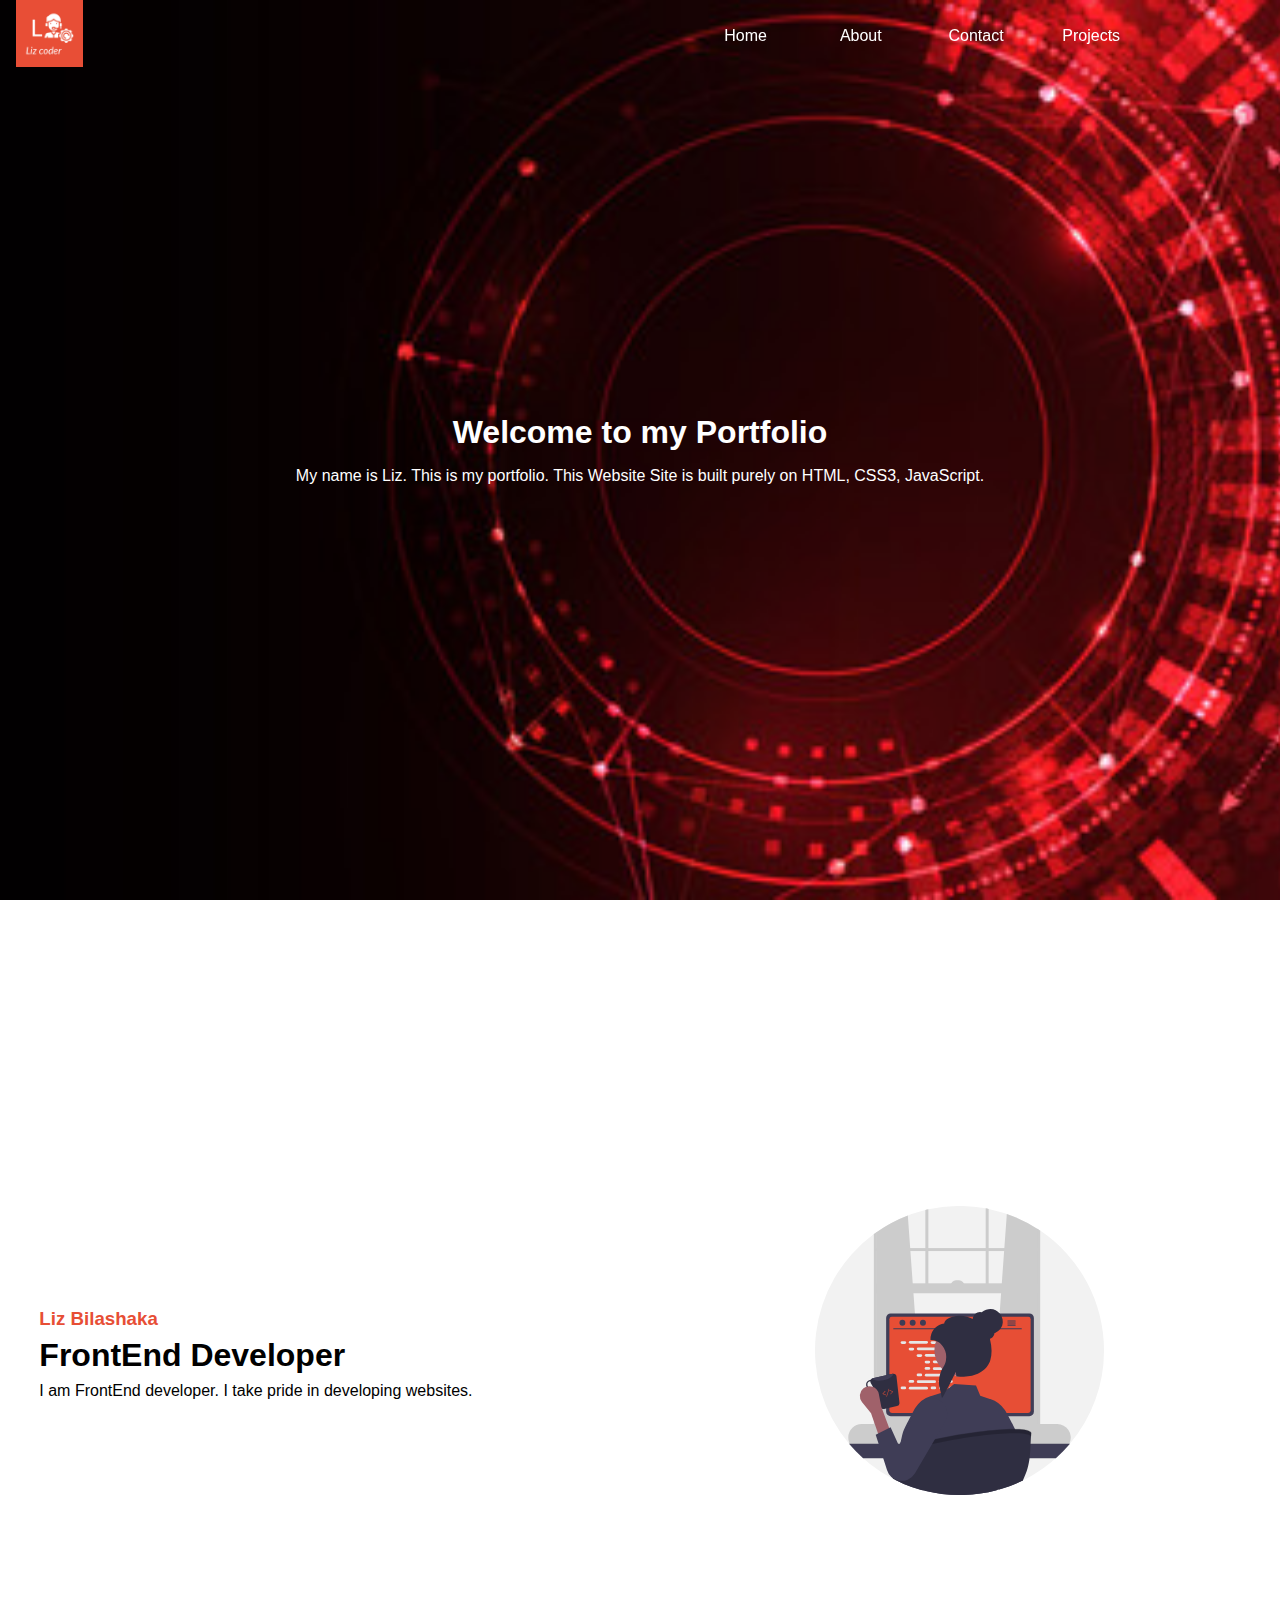
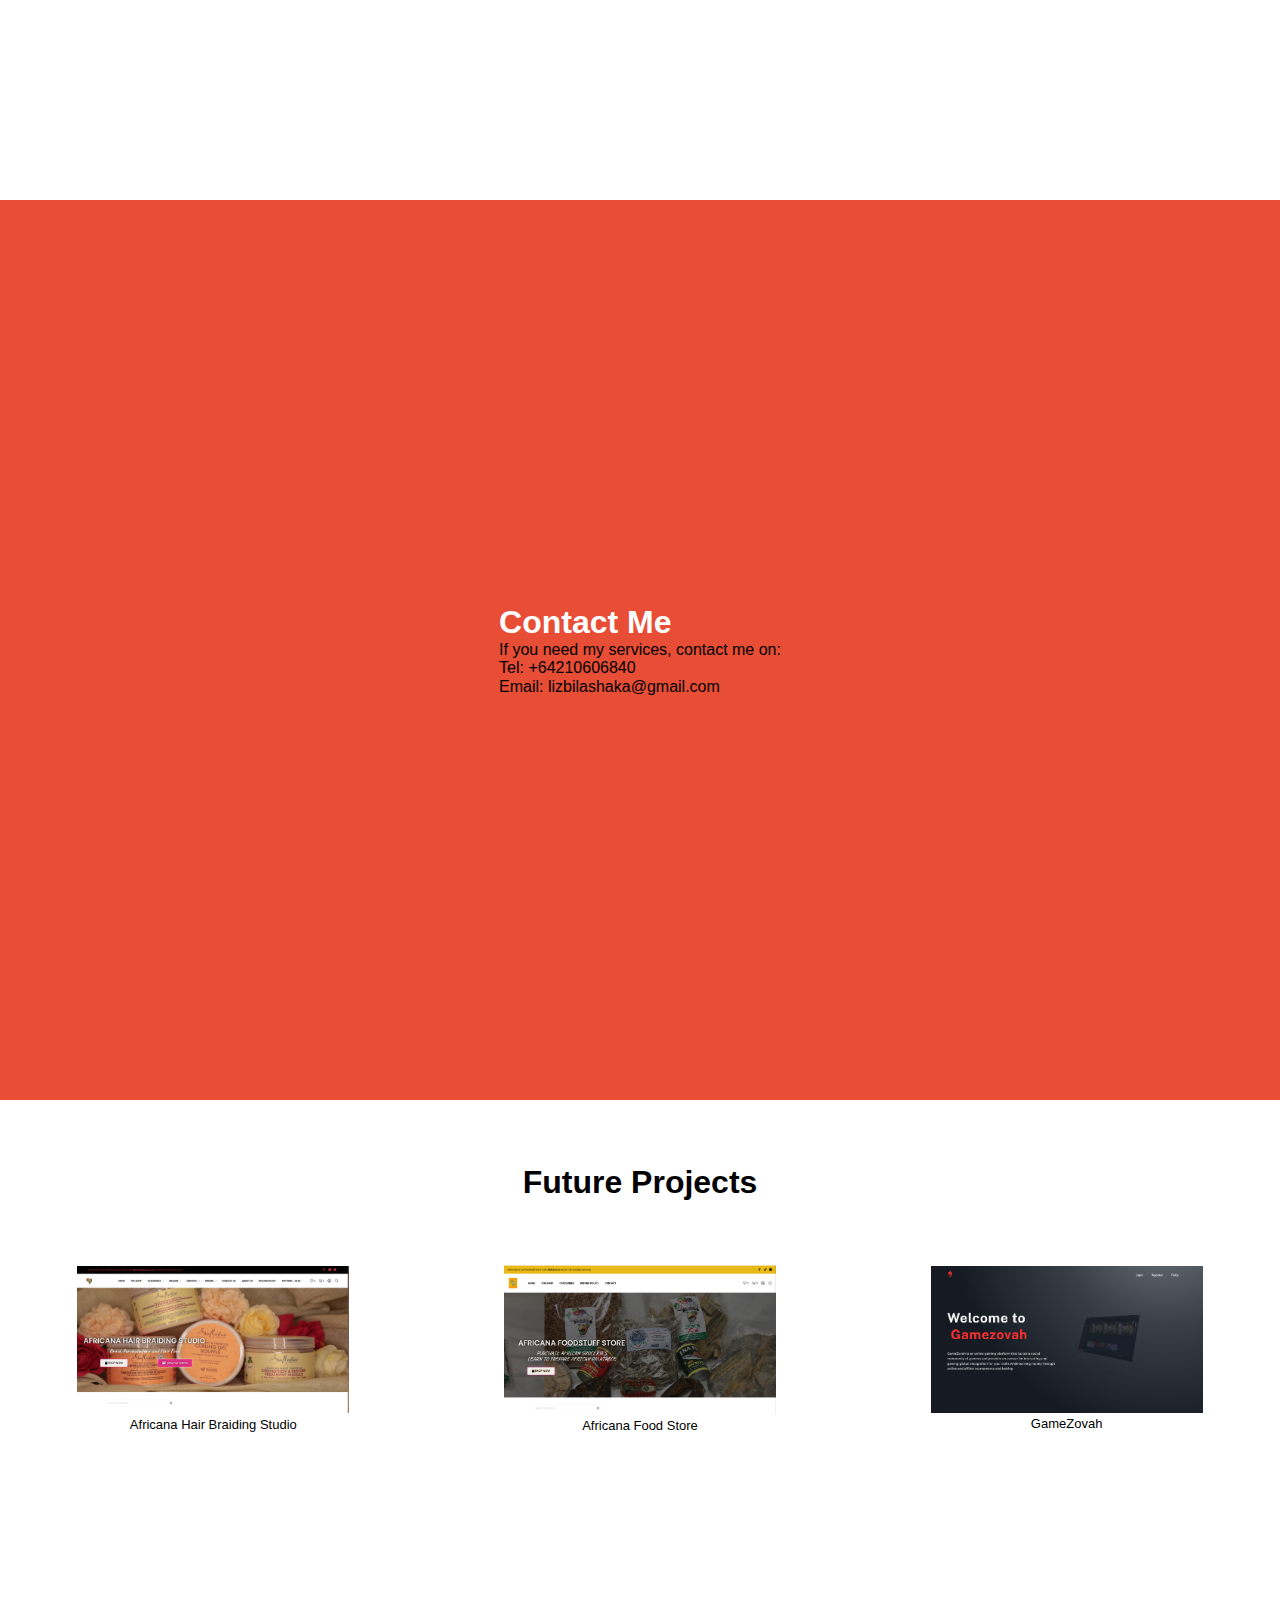
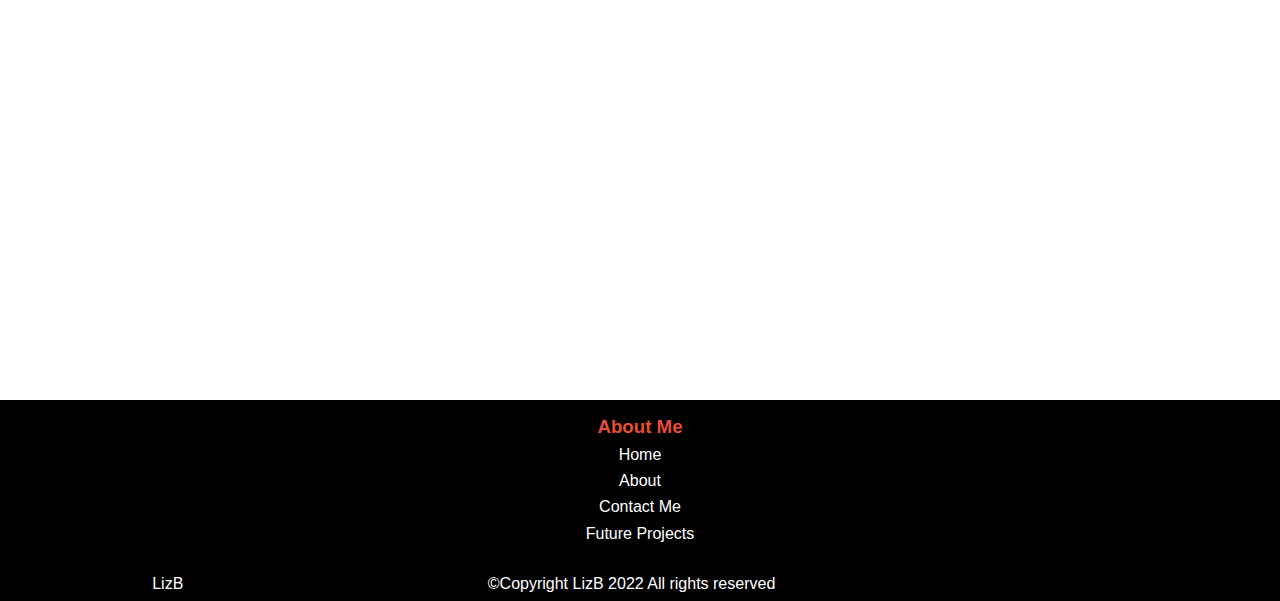
<file: index.html>
<!DOCTYPE html>
<!--[if lt IE 7]>      <html class="no-js lt-ie9 lt-ie8 lt-ie7"> <![endif]-->
<!--[if IE 7]>         <html class="no-js lt-ie9 lt-ie8"> <![endif]-->
<!--[if IE 8]>         <html class="no-js lt-ie9"> <![endif]-->
<!--[if gt IE 8]>      <html class="no-js"> <!--<![endif]-->
<html>

<head>
  <meta charset="utf-8" />
  <meta http-equiv="X-UA-Compatible" content="IE=edge" />
  <title>Liz Bilashaka</title>
  <link rel="icon" type="image/x-icon" href="/images/favicon.ico" />
  <meta name="description" content="My portfolio built using HTML and CSS" />
  <meta name="keywords" content="Liz Bilashaka, Liz B, HTML5, CSS3" />
  <meta name="author" content="Liz Bilashaka" />
  <meta name="viewport" content="width=device-width, initial-scale=1" />
  <link rel="stylesheet" href="css/index.css" />
  <link href="https://css.gg/facebook.css" rel="stylesheet" />
  <link href="https://css.gg/instagram.css" rel="stylesheet" />
  <link href="https://css.gg/twitter.css" rel="stylesheet" />
  <link href='https://css.gg/menu.css' rel='stylesheet'>
  <link href='https://css.gg/close-r.css' rel='stylesheet'>
</head>

<body>
  <!--[if lt IE 7]>
      <p class="browsehappy">
        You are using an <strong>outdated</strong> browser. Please
        <a href="#">upgrade your browser</a> to improve your experience.
      </p>
    <![endif]-->
  <div class="site-header">
    <div id="logo">
      <img src="images/LizB-Tech-logos.jpeg" />
    </div>
    <nav>
      <ul class="navList">
        <li><a href="#home">Home</a></li>
        <li><a href="#about">About</a></li>
        <li><a href="#contactMe">Contact</a></li>
        <li><a href="#futureProjects">Projects</a></li>
      </ul>
    </nav>
    <button id="menu">
      <i class="gg-menu"></i>
    </button>
  </div>
  <nav class="mobileMenu">
    <div class="mobileNavWrapper">
      <div id="logo">
        <img src="images/LizB-Tech-logos.jpeg" />
      </div>
      <button id="close">
        <i class="gg-close-r"></i>
      </button>
    </div>
    <div class="menu-wrapper">
      <ul class="navList">
        <li><a href="#home">Home</a></li>
        <li><a href="#about">About</a></li>
        <li><a href="#contactMe">Contact</a></li>
        <li><a href="#futureProjects">Projects</a></li>
      </ul>
    </div>

  </nav>
  <div class="container">
    <section id="home" class="page">
      <div class="intro">
        <h1>Welcome to my Portfolio</h1>
        <p>
          My name is Liz. This is my portfolio. This Website Site is built
          purely on HTML, CSS3, JavaScript.
        </p>
      </div>
    </section>
    <section id="about" class="page">
      <div class="aboutText">
        <h3>Liz Bilashaka</h3>
        <h1>FrontEnd Developer</h1>
        <p>I am FrontEnd developer. I take pride in developing websites.</p>
      </div>
      <div id="aboutImage"><img src="images/lizb.svg" /></div>
    </section>
    <section id="contactMe" class="page">
      <div>
        <h1>Contact Me</h1>
        <p>If you need my services, contact me on:</p>
        <p>Tel: +64210606840</p>
        <p>Email: lizbilashaka@gmail.com</p>
      </div>
    </section>
    <section id="futureProjects" class="page">
      <h1>Future Projects</h1>
      <div id="futureProjectsImages" class="future">
        <div class="futureImages">
          <ul>
            <li>
              <a href="https://africana.co.nz/" target="_blank"><img src="images/Africana.png" width="200px" />
                <p> Africana Hair Braiding Studio</p>
              </a>
            </li>
            <li>
              <a href="http://africanafood.co.nz/" target="_blank">
                <img src="images/AfricanaFood.png" width="200px" />
                <p> Africana Food Store</p>
              </a>
            </li>
            <li>
              <a href="https://gamezovah.com/" target="_blank"><img src="images/GameZovah.png" width="200px" />
                <p> GameZovah</p>
              </a>
            </li>
          </ul>
        </div>
      </div>
    </section>
    <footer>
      <div class="footerList">
        <h3>About Me</h3>
        <ul>
          <li><a href="#home">Home</a></li>
          <li><a href="#about">About</a></li>
          <li><a href="#contactMe">Contact Me</a></li>
          <li><a href="#futureProjects">Future Projects</a></li>
        </ul>
      </div>
      <ul class="footerProperty">
        <li class="footerContent">
          <a href="#home">LizB</a>
        </li>
        <li>&copy;Copyright LizB 2022 All rights reserved</li>
        <li class="footerIcons">
          <ul>
            <li>
              <a href="https://www.facebook.com/lizbilashaka" target="_blank">
                <i class="gg-facebook"></i></a>
            </li>
            <li>
              <a href="https://www.instagram.com/liz_bilashaka/" target="_blank"><i class="gg-instagram"></i></a>
            </li>
            <li>
              <a href="https://twitter.com/liz_bilashaka" target="_blank"><i class="gg-twitter"></i></a>
            </li>
          </ul>
        </li>
      </ul>
  </div>
  </footer>
  </div>

  <script src="./js/index.js" async defer></script>
</body>

</html>
</file>
<file: css/index.css>
* {
  box-sizing: border-box;
  margin: 0;
  padding: 0;
}

html {
  line-height: 1.15;
}

body {
  margin: 0;
  position: relative;
  font-family: 'Oxygen',sans-serif;
}

.site-header{
  z-index: 10;
  height: 72px;
  font-family: 'Roboto Condesed', sans-serif;
  display: -webkit-box;
  display: -ms-flexbox;
  display: flex;
  align-items: center;
  flex-direction: row;
  justify-content: space-around;
  position: fixed;
  top: 0;
  background-color: transparent;
  padding:0 1rem;
}

.mobileMenu{
  display: none;
}


.mobileMenuOpen{
  display: flex !important;
  flex-direction: column;
  position: fixed;
  right: 0;
  top: 0;
  background: rgba(0,0,0,0.9);
  height: 100vh;
  width: 100vw;
  z-index: 999;
  overflow: hidden;
  text-transform: uppercase;
  transform: translateY(0%);
  transition: transform 0.5s ease-in-out; 
  z-index: 10;

}

.mobileNavWrapper{
  display: flex !important;
  height: 3rem;
  display: flex;
  align-items: center;
  justify-content: space-between;
  margin: 0.2rem 1rem;
  font-size: 3rem;
}

.close-wrapper{

display: flex !important;
    position: relative;
    width: 11rem !important;
    height: 2rem;
    align-items: center;
    justify-content: center;
}


.menu-wrapper{
  display: flex;
  justify-content: center;
  align-items: center;
  height: 50vh;
}

.menu-wrapper > ul >li{
  margin: 3rem;
}

ul, ol{
  list-style: none;
}

.site-header .logo{
  padding: 10px 5px 5px;
}
.site-header #logo img{
  max-width: 10%;
  height: auto;
}

.navbarDark{
  background-color: black;
}

.mobileMenu{
  display: none;
}

#menu {
  display: flex;
  height: 2rem;
  width: 10rem;
  display: flex;
  align-items: center;
  justify-content: center;
}

.close-item{
  display: none !important;
}

.show-item{
  display: flex !important;
}

nav{
  display: none;
}

.navList  a {
  color: white;
  text-decoration: none;
}

.navList  a:hover {
  color: #e74e35;
  font-size: small;
}

img{
  width: 10%;
}

.container {
  position: relative;
}

.page {
  height: 800px;
  padding: 0 1rem;
}
/**
** Home
**/

#home {
  height: 100vh;
  display: flex;
  background-color: #e74e35;
  background-image: url('../images/landingpage.jpeg');
  background-size: cover;
  background-position: top;
}

.intro {
  display: flex;
  flex-direction: column;
  width: 60%;
  text-align: center;
  justify-content: center;
  margin: auto;
  align-content: center;
  align-items: center;
}

.intro h1, .intro p {
  color: white;
  margin: 0.5rem 0;
}

/**
** About
**/

#about {
  display: flex;
  width: 100%;
  flex-direction: column;
  justify-content: space-evenly;
  align-items: center;
  height: 100vh;
}
.aboutText {
  width: 100%;
  padding: 0 0.5rem;
}

#aboutImage {
  display: flex;
  justify-content: center;
}

#aboutImage img {
  width: 80%;

  
}

.aboutText > h3 {
  color: #e74e35;
  text-align: center;
  margin: 0.5rem 0;
}
.aboutText > h1{
  text-align: center;
  margin: 0.5rem 0;
}

/**
** Contact
**/

#contactMe {
  background-color: #e74e35;
  height: 100vh;
  display: flex;
  justify-content: center;
  align-items: center;
}

#contactMe h1{
  color: white;
}

/**
** Projects
**/

#futureProjects {
  text-align: center;
  height: 100vh;
  padding: 4rem 0;
}

#futureProjects h1 {
  margin-bottom: 2em;
}

.futureImages > ul {
  width: 100%;
  list-style: none;
  display: flex;
  flex-wrap: wrap;
  flex-direction: row;
  align-items: center;
  justify-content: space-around;
  margin: 1rem 0;
}

.futureImages > ul > li > a {
  text-decoration: none;
}

.futureImages > ul > li > a > p {
  display: flex;
  align-items: center;
  justify-content: center;
  color: black;
  font-size: small;
}

.futureImages img {
  width: 17rem;
}

.futureImages > ul > li > a:hover img {
  transform: scale(1);
  box-shadow: 0 0 10px #e74e35;
}

/**
** Footer
**/

footer {
  background-color: black;
  color: white;
}

.footerProperty {
  display: flex;
  align-items: center;
  flex-direction: column;
  
}

.footerProperty li {
  margin: 0.5rem 0;
}

.footerList {
  display: flex;
  align-items: center;
  flex-direction: column;
  text-align: center;
  padding: 1rem 0;
}

.footerList > h3 {
  color: #e74e35;
}

.footerList > ul > li > a {
  color: white;
  text-decoration: none;
}

.footerList > ul > li  {
  margin: 0.5rem 0;
}

.footerList > ul > li > a:hover {
  color: #e74e35;
  font-size: small;
}

.footerContent {
  display: flex;
  justify-content: flex-start;
  align-items: center;
}

.footerContent > a {
  color: white;
  text-decoration: none;
}

.footerContent > a:hover {
  color: #e74e35;
  font-size: large;
}

.footerIcons > ul {
  list-style: none;
  display: flex;
  flex-direction: row;
  align-items: center;
  justify-content: center;
}

.footerIcons > ul > li {
  margin: 0.5rem 0.5rem;
}

.footerIcons > ul > li > a {
  color: white;
  text-decoration: none;
}

.footerIcons > ul > li > a:hover {
  color: #e74e35;
}

/* Extra small devices (phones, 600px and down) */
@media only screen and (max-width: 600px) {

}

/* Small devices (portrait tablets and large phones, 600px and up) */
@media only screen and (min-width: 600px) {
  /* About */
  #about {
    display: flex;
    width: 100%;
    flex-direction: row;
    justify-content: space-evenly;
    align-items: center;
    height: 100vh;
  }

  .aboutText {
    width: 50%;
    padding: 0 0.5rem;
  }

  #aboutImage img {
    width: 50%; 
  }

  .aboutText > h3 {
    text-align: justify;
  }
  .aboutText > h1{
    text-align: justify;
  }
  
  /* Footer */
  .footerProperty {
    display: flex;
    align-items: center;
    flex-direction: row;
    justify-content: space-around;
  }
}

/* Large devices (laptops/desktops, 992px and up) */
@media only screen and (min-width: 992px) {
  .navList {
    display: flex;
    width: 80%;
    justify-content: space-evenly;
  }

  .site-header{
    align-items: center;
    color: white;
    justify-content: space-around;
    width: 100%;
  }
  
  #menu{
    display: none;
  }

  .mobileMenu{
    display: none;
  }

  #close {
    display: none;
  }

  .site-header nav{
    display: flex;
  }
  .site-header nav  ul li{
    /* margin: 0 rem; */
    width: 9rem;
    text-align: center;
    
  }

  /* About */
  #about {
    display: flex;
    width: 100%;
    flex-direction: row;
    justify-content: space-evenly;
    align-items: center;
    height: 100vh;
  }

  .aboutText {
    width: 50%;
    padding: 0 0.5rem;
  }

  #aboutImage img {
    width: 50%;  
  }

  .aboutText > h3 {
    text-align: justify;
  }
  .aboutText > h1{
    text-align: justify;
  }
  

  /* Footer */
  .footerProperty {
    display: flex;
    align-items: center;
    flex-direction: row;
    justify-content: space-around;
  }
  
}
</file>
